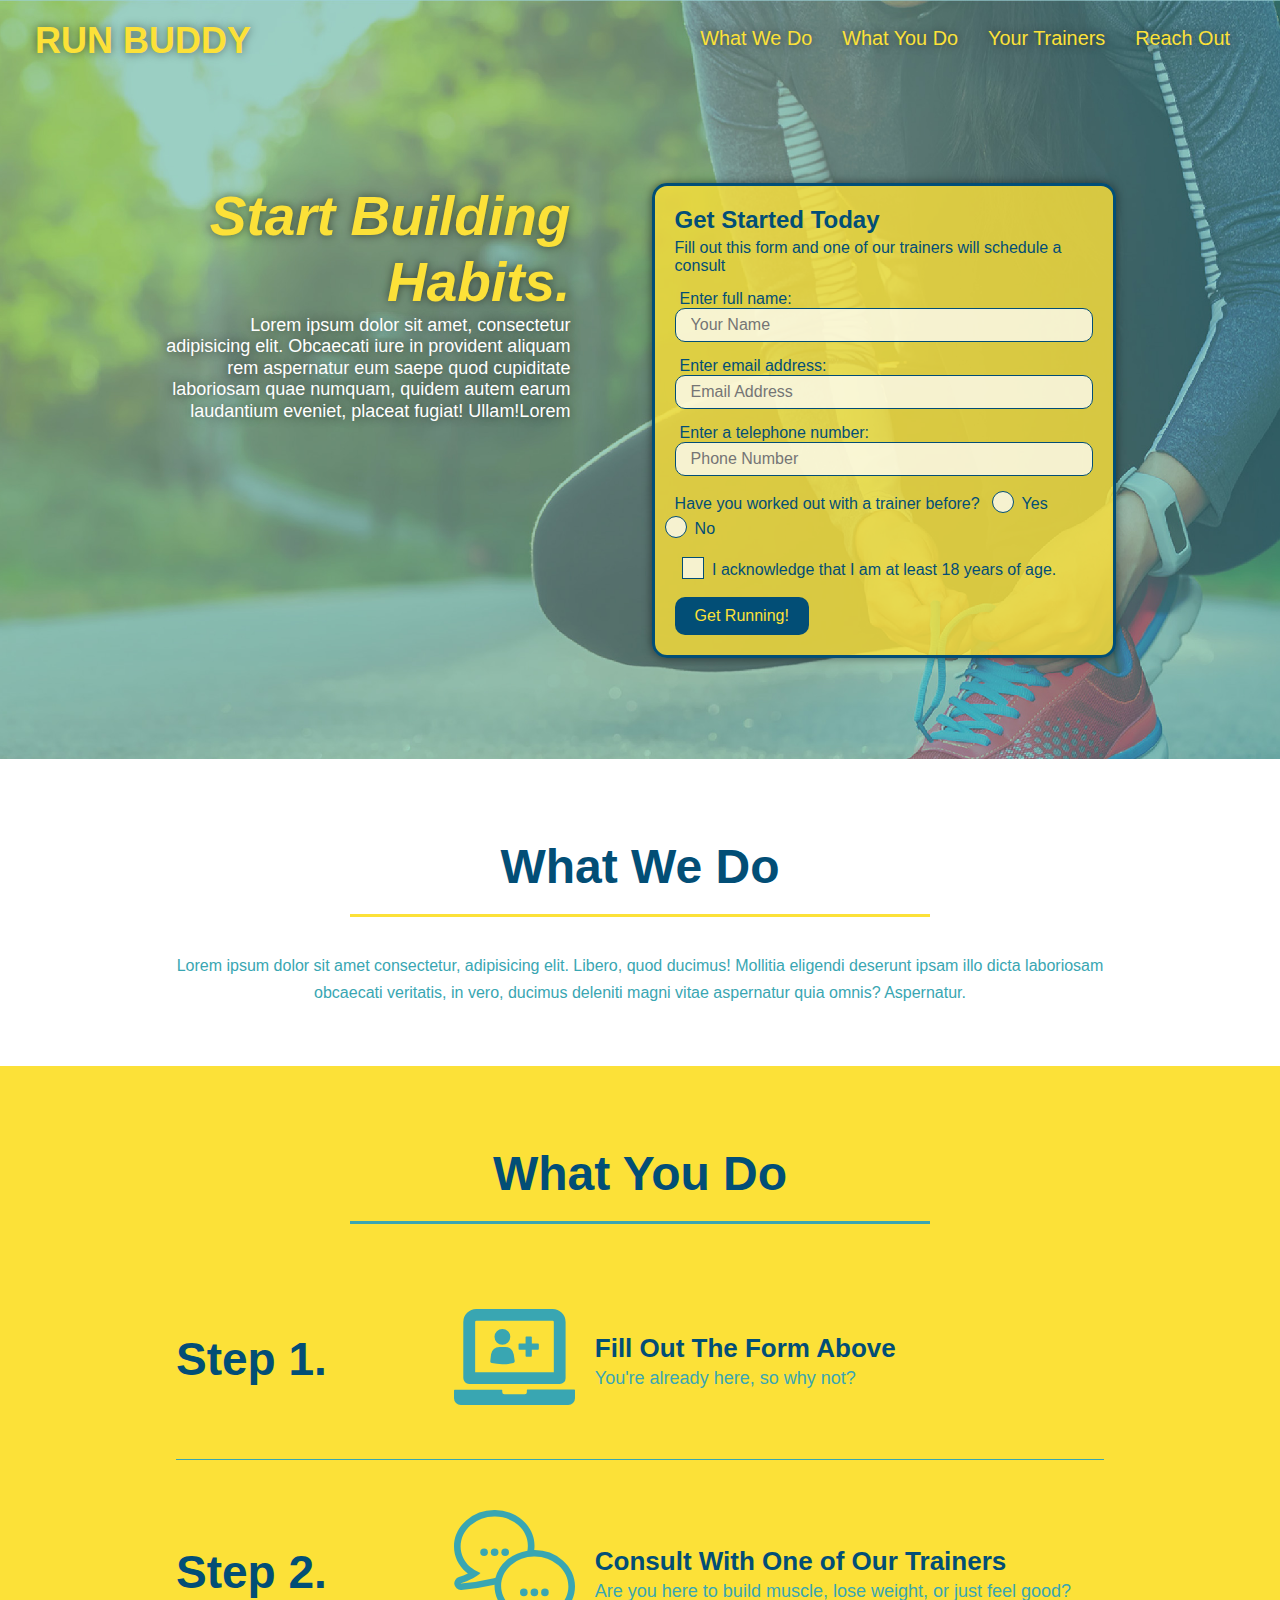
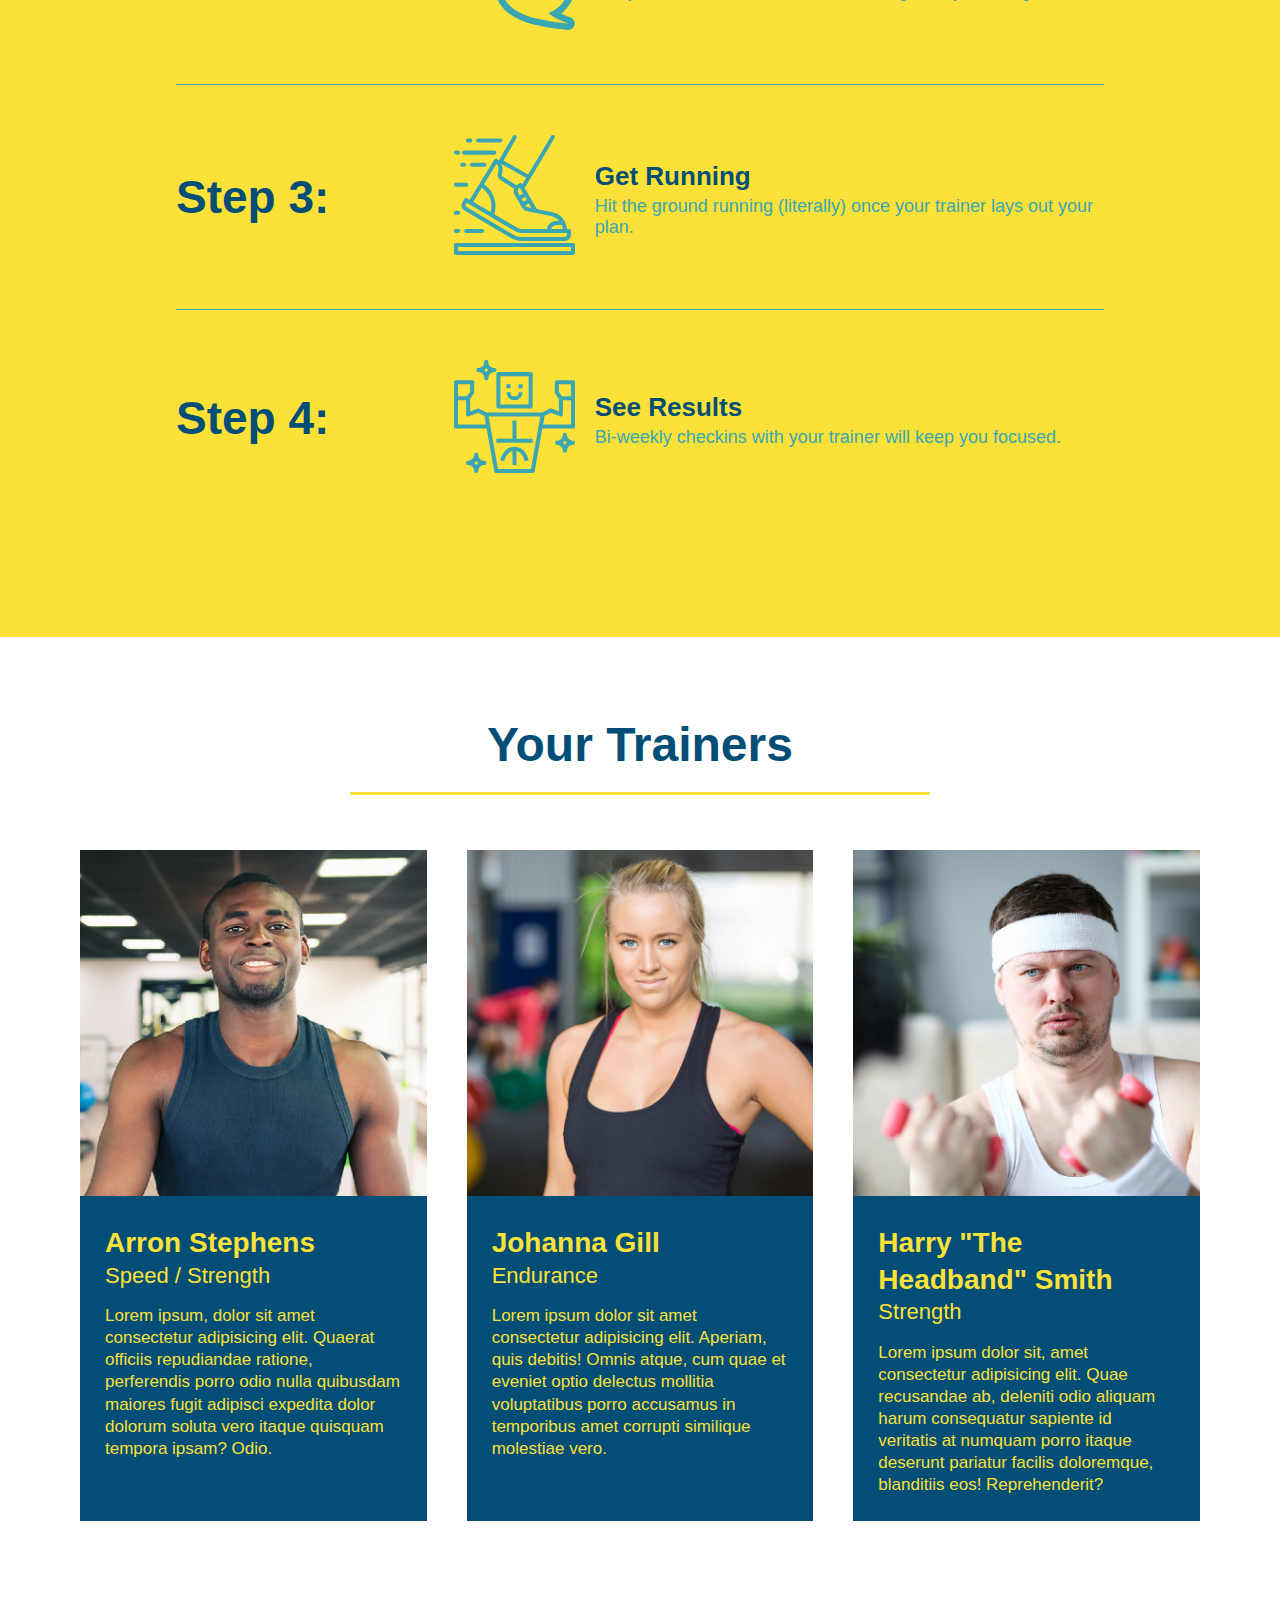
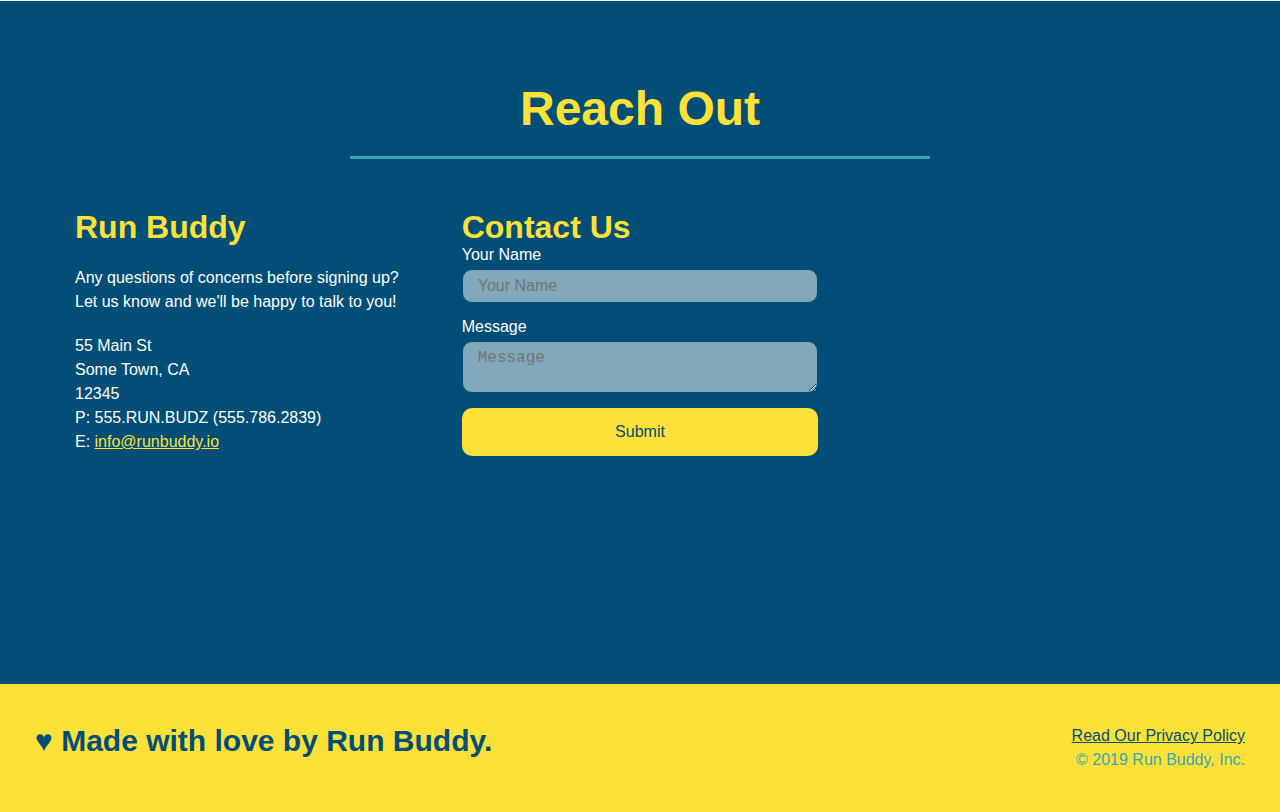
<file: index.html>
<!DOCTYPE html>
<html lang= "en">
  
  <head>
      <meta charset="UTF-8"/>
      <meta name="viewport" content="width=device-width, initial-scale=1.0" />
      <title>Run Buddy</title>
      <link rel="stylesheet" href="./assets/css/style.css"/>
  </head>
    
  <body>
    <!--navigation bar-->
    <header>

      <h1>
        <!--The "/" will always represent the path to the topmost directory-->
        <!--The link "/" was taking me to actual files, so I linked it to the title of the page with "#run-buddy-home"-->
        <a href="#run-buddy-home">
          RUN BUDDY
        </a>
      </h1>

      <nav>
        <!--Unordered List element-->
        <ul>
          <!--List item element-->
          <li>
          <!--Anchor element-->
            <a href="#what-we-do">What We Do</a>
          </li>
          <li>
            <a href="#what-you-do">What You Do</a>
          </li>
          <li>
            <a href="#your-trainers">Your Trainers</a>
          </li>
          <li>
            <a href="#reach-out">Reach Out</a>
          </li>
        </ul>
      </nav>
    
    </header> 
      
    <!--hero/jumbotron-->
    <section class="hero">
      <!--New Hero section with flipped bg image-->
      <div class="hero-cta">
        <h2>Start Building Habits.</h2>
        <p>
          Lorem ipsum dolor sit amet, consectetur adipisicing elit. Obcaecati iure in provident aliquam rem aspernatur eum saepe quod cupiditate laboriosam quae numquam, quidem autem earum laudantium eveniet, placeat fugiat! Ullam!Lorem
        </p>
      </div>

      <!--Form-->
      <div class="hero-form">
        <!--Using h3 because h2 is in the <footer> and h3 is less significant-->
        
        <h3>Get Started Today</h3>

        <p>Fill out this form and one of our trainers will schedule a consult</p>
          
        <form>
          <label for="name">Enter full name:</label>
          <input type="text" placeholder="Your Name" name="name" id="name" class="form-input"/>

          <label for="email">Enter email address:</label>
          <input type="email" placeholder="Email Address" name="email" id="email" class="form-input"/>

          <label for="phone">Enter a telephone number:</label>
          <input type="tel" placeholder="Phone Number" name="phone" id="phone" class="form-input"/>
            
          <p>
            Have you worked out with a trainer before?
            <span class="radio-wrapper">
              <input type="radio" class="trainer-confirm" id="trainer-yes"/>
              <label for="trainer-yes">Yes</label>
            </span>

            <span class="radio-wrapper">
              <input type="radio" class="trainer-confirm" id="trainer-no"/>
              <label for="trainer-no">No</label>
            </span>  
          </p>
            
          <p>
            <span class="checkbox-wrapper">
              <input type="checkbox" name="age-confirm" id="checkbox"/>
              <label for="checkbox">I acknowledge that I am at least 18 years of age.</label>
            </span>   
          </p>

          <button type="submit">
            Get Running!
          </button>
        </form>
      </div>
    </section>
    
      <!--End of Hero/Jumbotron-->
      
      <!--"what we do" section-->
      <section id="what-we-do" class="intro">
        
        <div class="flex-row">   
          <h2 class="section-title primary-border">What We Do</h2>
        </div>
        
        <div class="flex-row">   
          <p>
          Lorem ipsum dolor sit amet consectetur, adipisicing elit. Libero, quod ducimus! Mollitia eligendi deserunt ipsam illo dicta laboriosam obcaecati veritatis, in vero, ducimus deleniti magni vitae aspernatur quia omnis? Aspernatur.
          </p>
        </div> 
      
      </section>  
      
      <!--"what you do" section-->
      <section id="what-you-do" class="steps">
        
        <div class="flex-row">   
          <h2 class="section-title secondary-border">What You Do</h2>
        </div>
        
        <div class="step">
          <h3>Step 1.</h3>
          <div class="step-info">
            
            <div class="step-img">
              <img src="./assets/images/step-1.svg" alt="" />
            </div>
            
            <div class="step-text">
              <h4>Fill Out The Form Above</h4>
              <p>You're already here, so why not?</p>
            
            </div>
          </div>
        </div>

        <div class="step">
          <h3>Step 2.</h3>
          <div class="step-info">
            
            <div class="step-img">
              <img src="./assets/images/step-2.svg" alt="" />
            </div>
            
            <div class="step-text">
              <h4>Consult With One of Our Trainers</h4>
              <p>Are you here to build muscle, lose weight, or just feel good?</p>
            </div>
          </div>
        </div>

        <div class="step">
          <h3>Step 3:</h3>
          <div class="step-info">
            
            <div class="step-img">
              <img src="./assets/images/step-3.svg" alt="" />
            </div>
            
            <div class="step-text">
              <h4>Get Running</h4>
              <p>Hit the ground running (literally) once your trainer lays out your plan.</p>
            </div>
          
          </div>
        </div>

        <div class="step">
          <h3>Step 4:</h3>
          <div class="step-info">
            
            <div class="step-img">
              <img src="./assets/images/step-4.svg" alt="" />
            </div>
            
            <div class="step-text">
              <h4>See Results</h4>
              <p>Bi-weekly checkins with your trainer will keep you focused.</p>
            </div>
          
          </div>
        </div>
      
      </section>
      <!--End of "What You Do"-->
      
      <!--"meet the trainers" section-->
      <section id="your-trainers">
        <div class="flex-row">   
          <h2 class="section-title primary-border">Your Trainers</h2>
        </div>

        <div class="trainers">
          <!--1st Trainer-->
          <article class="trainer">
            <img src="./assets/images/trainer-1.jpg" alt="Arron Stephens in his workout clothes ready to pump iron"/>
            <div class="trainer-bio">
              <h3 class="trainer-name">Arron Stephens</h3>
              <h4 class="trainer-role">Speed / Strength</h4>
              <p>Lorem ipsum, dolor sit amet consectetur adipisicing elit. Quaerat officiis repudiandae ratione, perferendis porro odio nulla quibusdam maiores fugit adipisci expedita dolor dolorum soluta vero itaque quisquam tempora ipsam? Odio.</p>
            </div>
          </article>
          
          <!--2nd Trainer-->
          <article class="trainer">
            <img src="./assets/images/trainer-2.jpg" alt="Johanna Gill cooling off after a workout"/>
            <div class="trainer-bio">
              <h3 class="trainer-name">Johanna Gill</h3>
              <h4 class="trainer-role">Endurance</h4>
              <p>Lorem ipsum dolor sit amet consectetur adipisicing elit. Aperiam, quis debitis! Omnis atque, cum quae et eveniet optio delectus mollitia voluptatibus porro accusamus in temporibus amet corrupti similique molestiae vero.</p>
            </div>
          </article>

          <!--3rd trainer-->
          <article class="trainer">
            <img src="./assets/images/trainer-3.jpg" alt="Harry Smith wearing a headband and lifting comically small pink weights"/>
            <div class="trainer-bio">
              <h3 class="trainer-name">Harry "The Headband" Smith</h3>
              <h4 class="trainer-role">Strength</h4>
              <p>Lorem ipsum dolor sit, amet consectetur adipisicing elit. Quae recusandae ab, deleniti odio aliquam harum consequatur sapiente id veritatis at numquam porro itaque deserunt pariatur facilis doloremque, blanditiis eos! Reprehenderit?</p>
            </div>
          </article>
        
        </div>
      </section>
        
      <!--"reach out/contact" section-->

      <section id="reach-out" class="contact-section">
        <h2 class="section-title secondary-border">Reach Out</h2>
        
        <div class="contact-info">

          <div>
            <h3>Run Buddy</h3>
            <p>Any questions of concerns before signing up? <br/>
            Let us know and we'll be happy to talk to you!</p>

            <address>
              55 Main St <br/>
              Some Town, CA<br/>
              12345 <br/>
              P: 555.RUN.BUDZ (555.786.2839)<br/>
              E: <a href="mailto:info@runbuddy.io">info@runbuddy.io</a>
            </address>
          </div> 
        
          <!--New contact-form-->
          <div class="contact-form">
            <h3>Contact Us</h3>
            
            <form>
              <label for="contact-name">Your Name</label>
              <input type="text" id="contact-name" placeholder="Your Name">

              <label for="contact-message">Message</label>
              <textarea id="contact-message" placeholder="Message"></textarea>

              <button type="submit">Submit</button>
            </form>
          </div>
          
          <!--iframe auto populated from google-->
            <iframe src="https://www.google.com/maps/embed?pb=!1m18!1m12!1m3!1d3220.4452902486332!2d-86.74329568430844!3d36.18005091005968!2m3!1f0!2f0!3f0!3m2!1i1024!2i768!4f13.1!3m3!1m2!1s0x8864687f5b02fae7%3A0xc24cd0922c8a8a07!2s403%20N%2016th%20St%2C%20Nashville%2C%20TN%2037206!5e0!3m2!1sen!2sus!4v1612651194012!5m2!1sen!2sus" 
              frameborder="0" 
              style="border:0;" 
              allowfullscreen="" 
              aria-hidden="false" 
              tabindex="0">
            </iframe>
          
          </div>
        </div>
      </section>
      <!--End of "reach out/contact" section-->
    
    <footer>
      <h2>&hearts; Made with love by Run Buddy.</h2>

      <div>
        <a href="./privacy-policy.html">Read Our Privacy Policy</a><br/>
        &copy; 2019 Run Buddy, Inc.
      </div>

    </footer>
  </body>
</html>
</file>
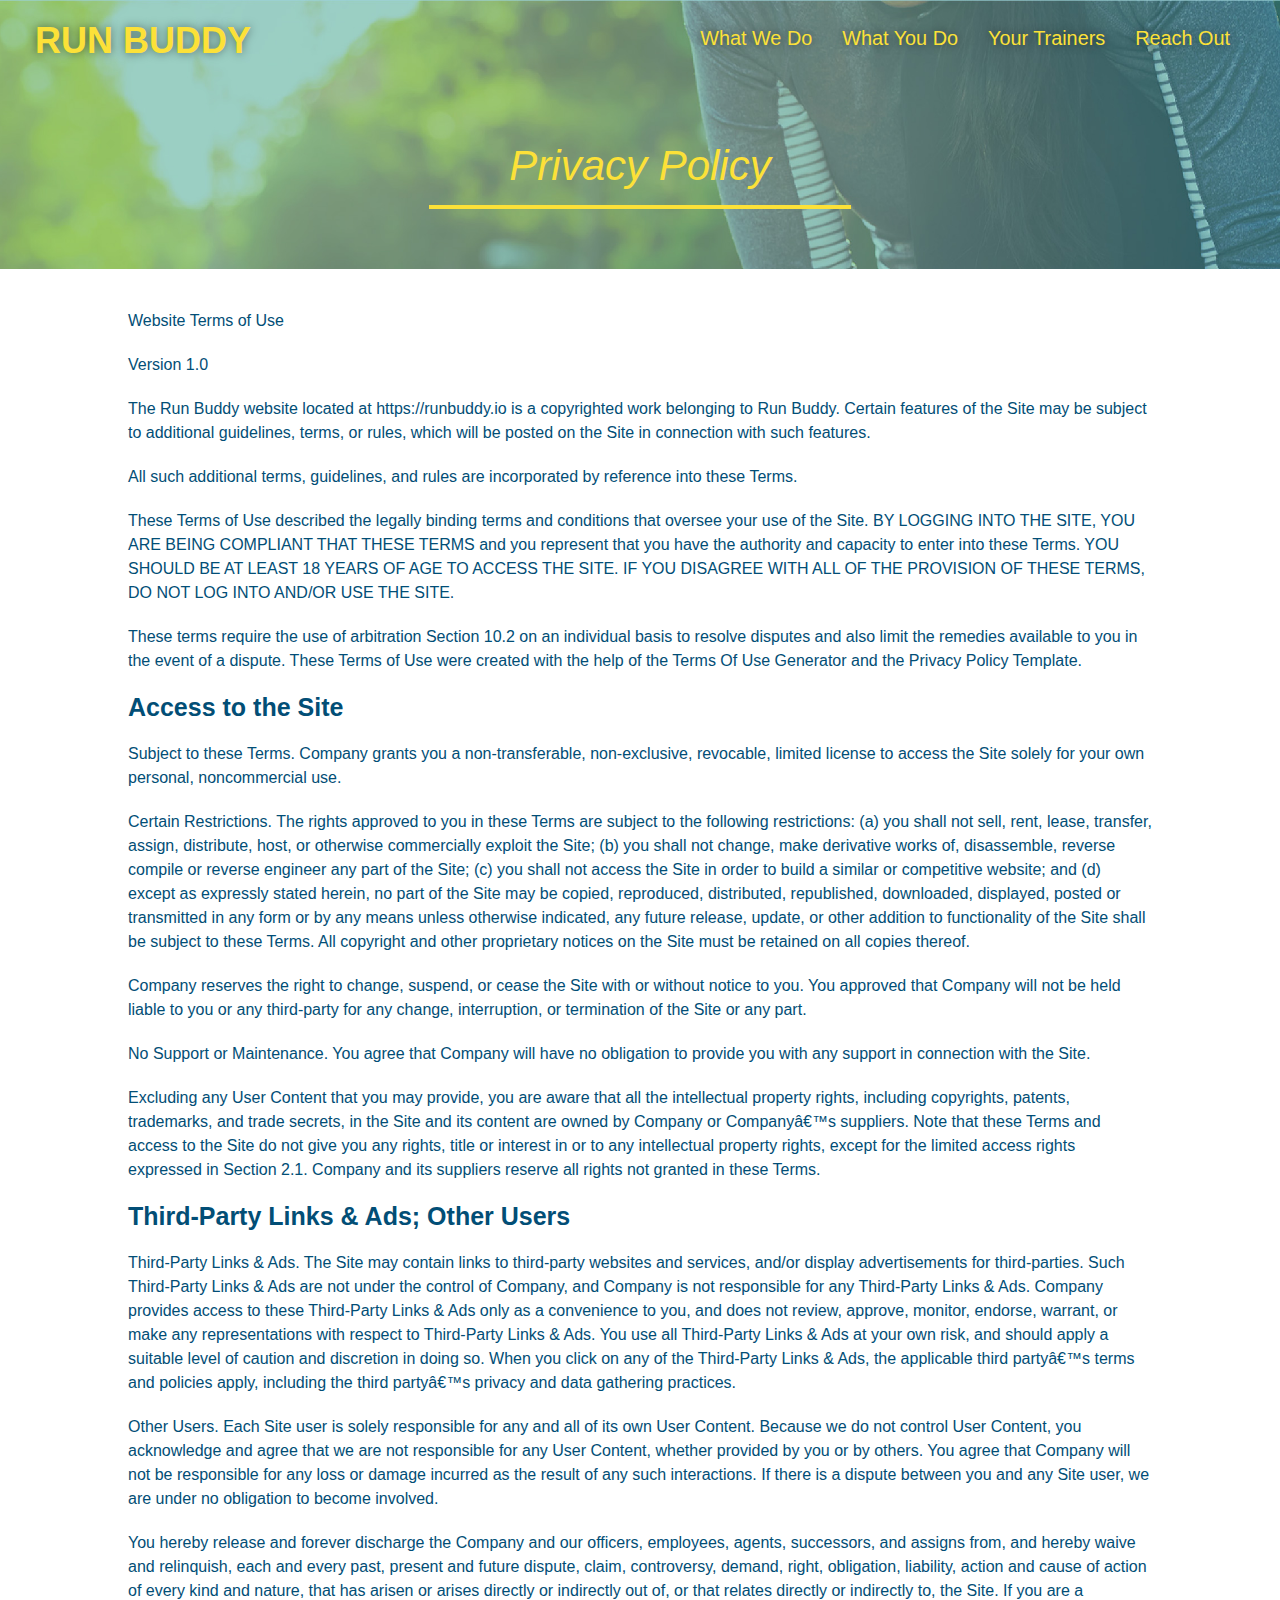
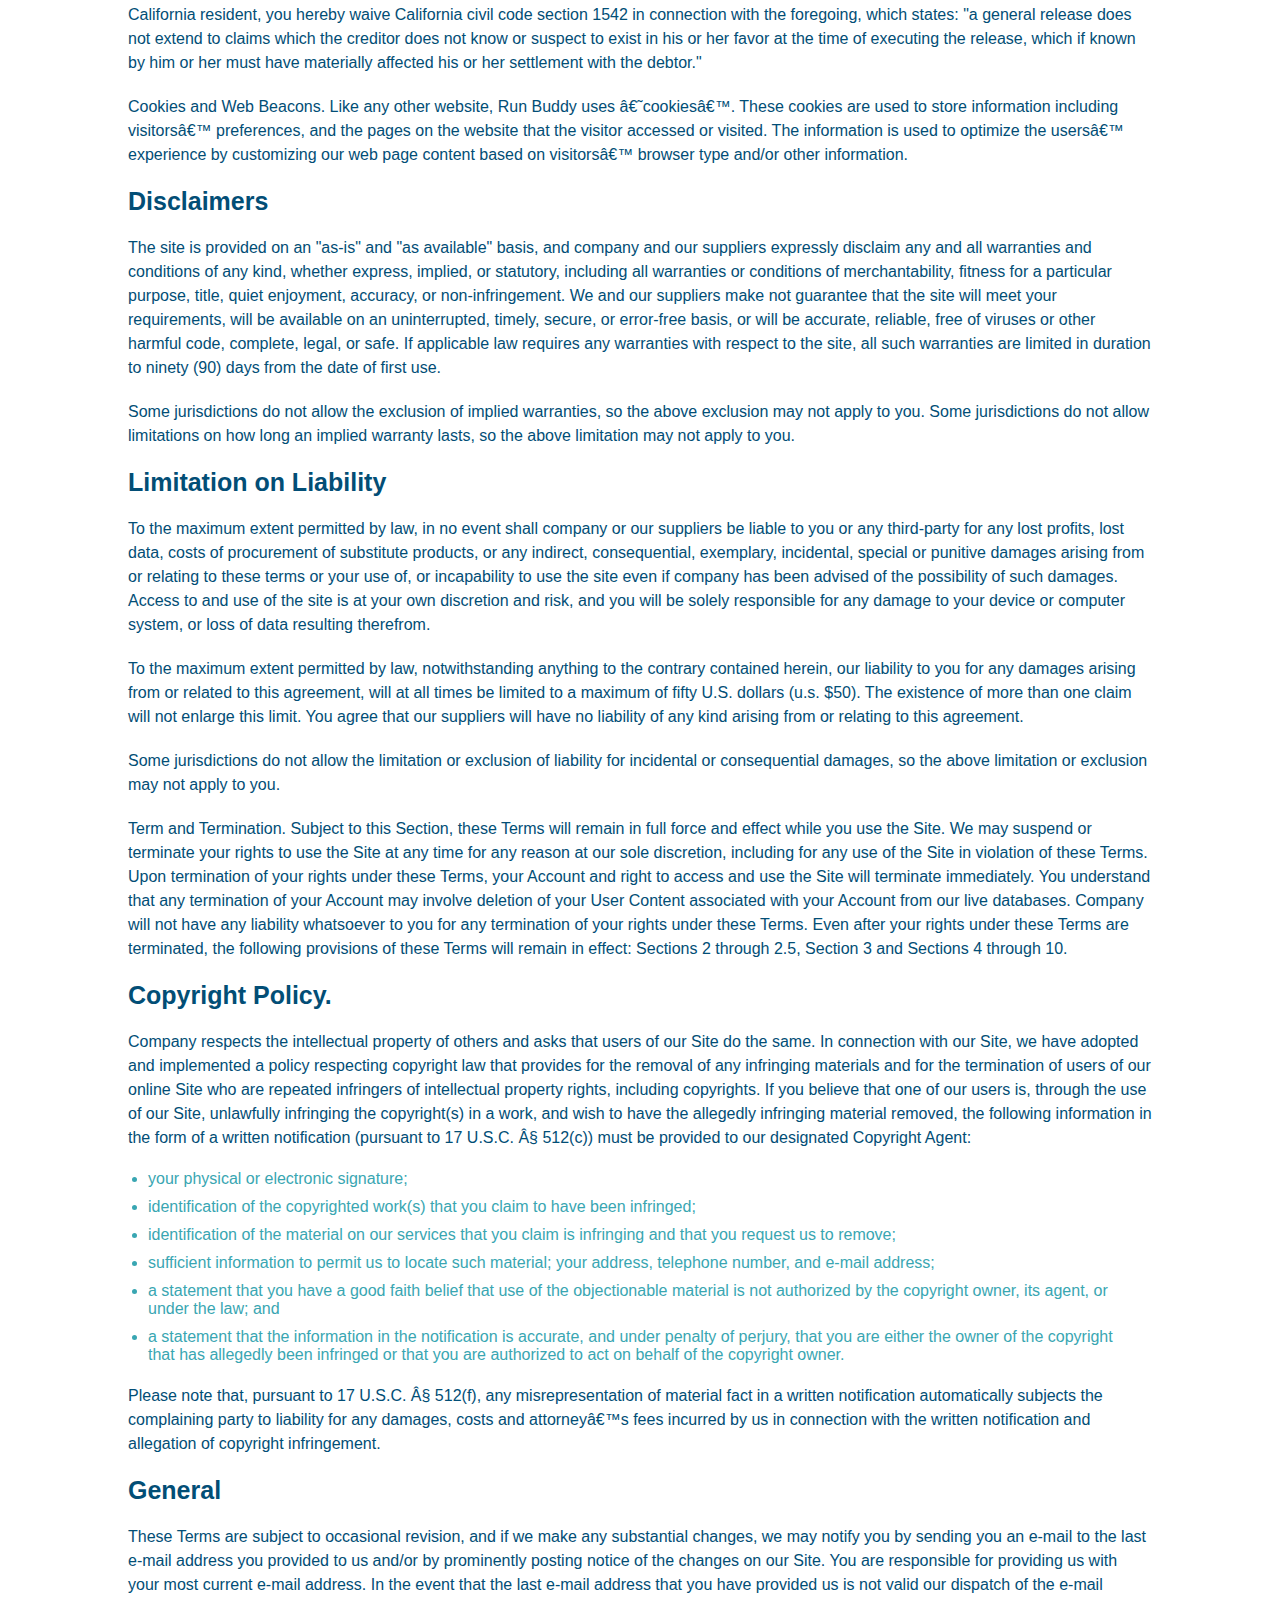
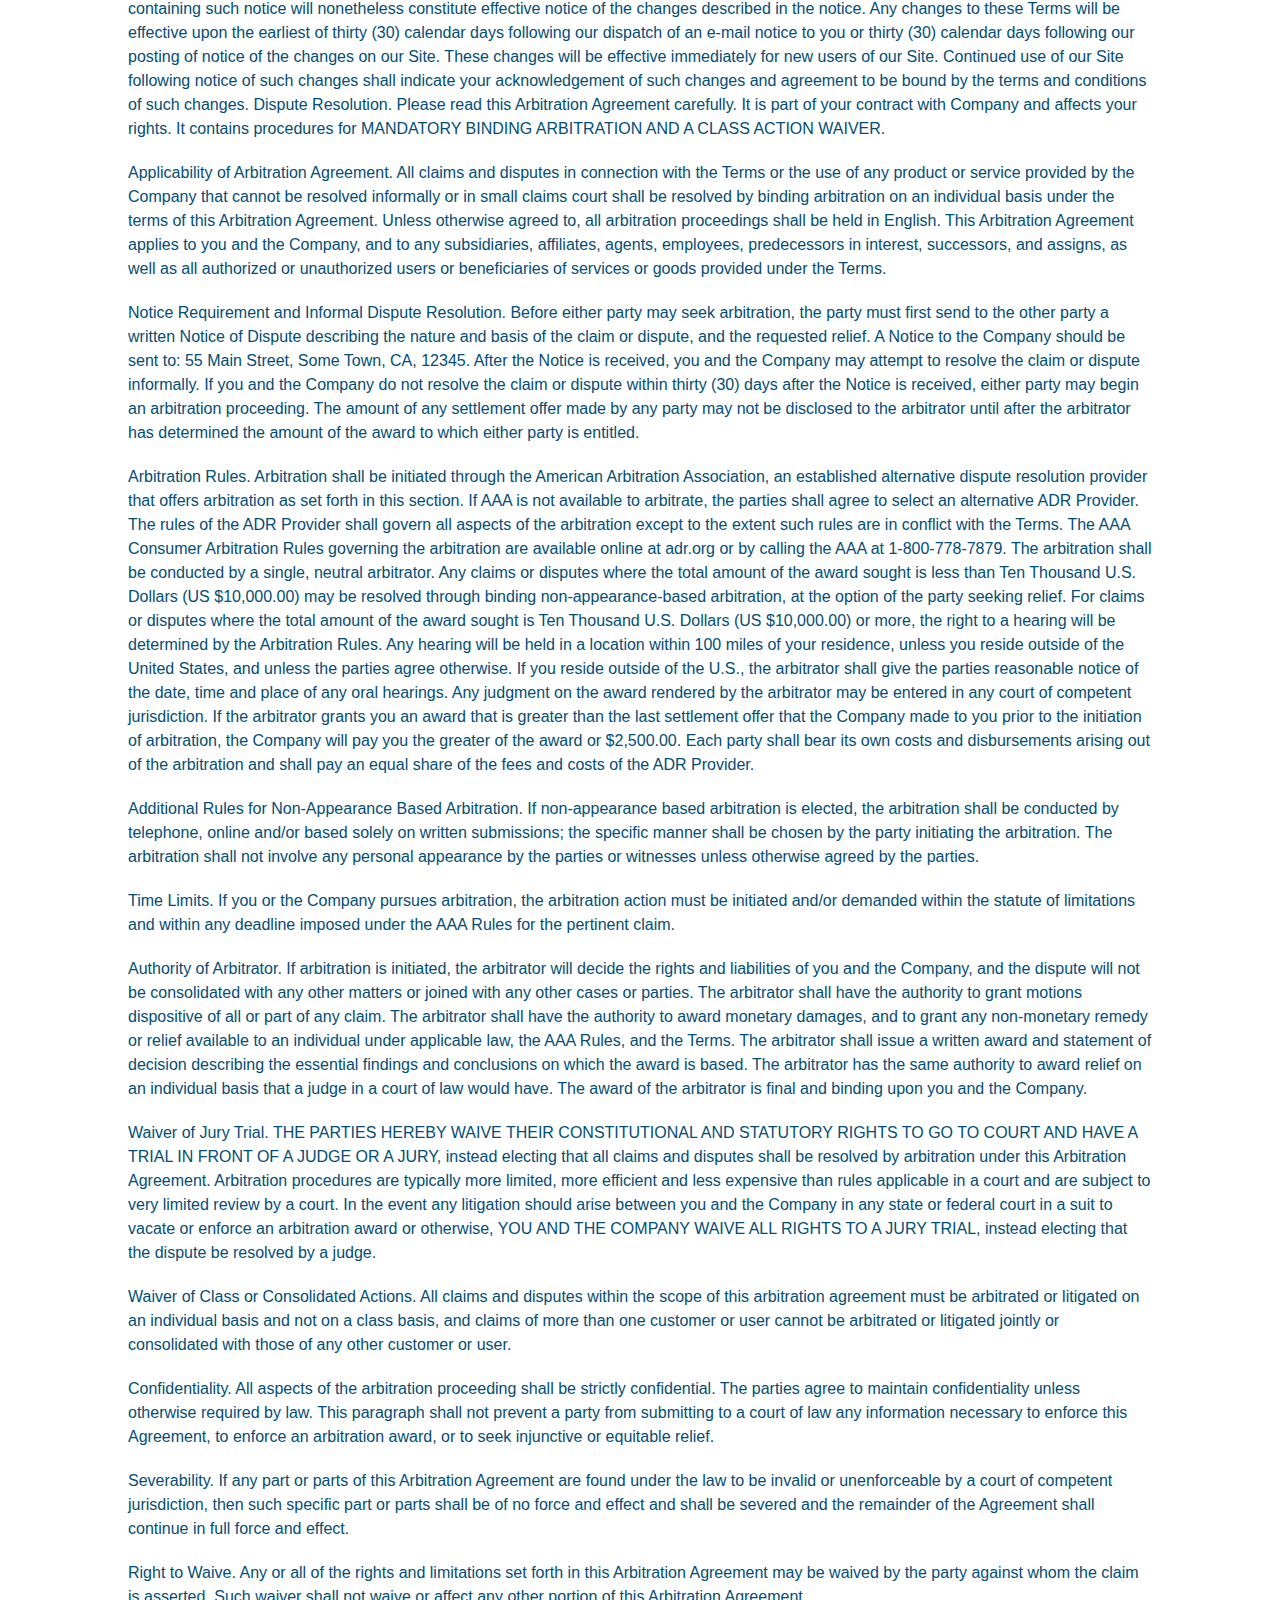
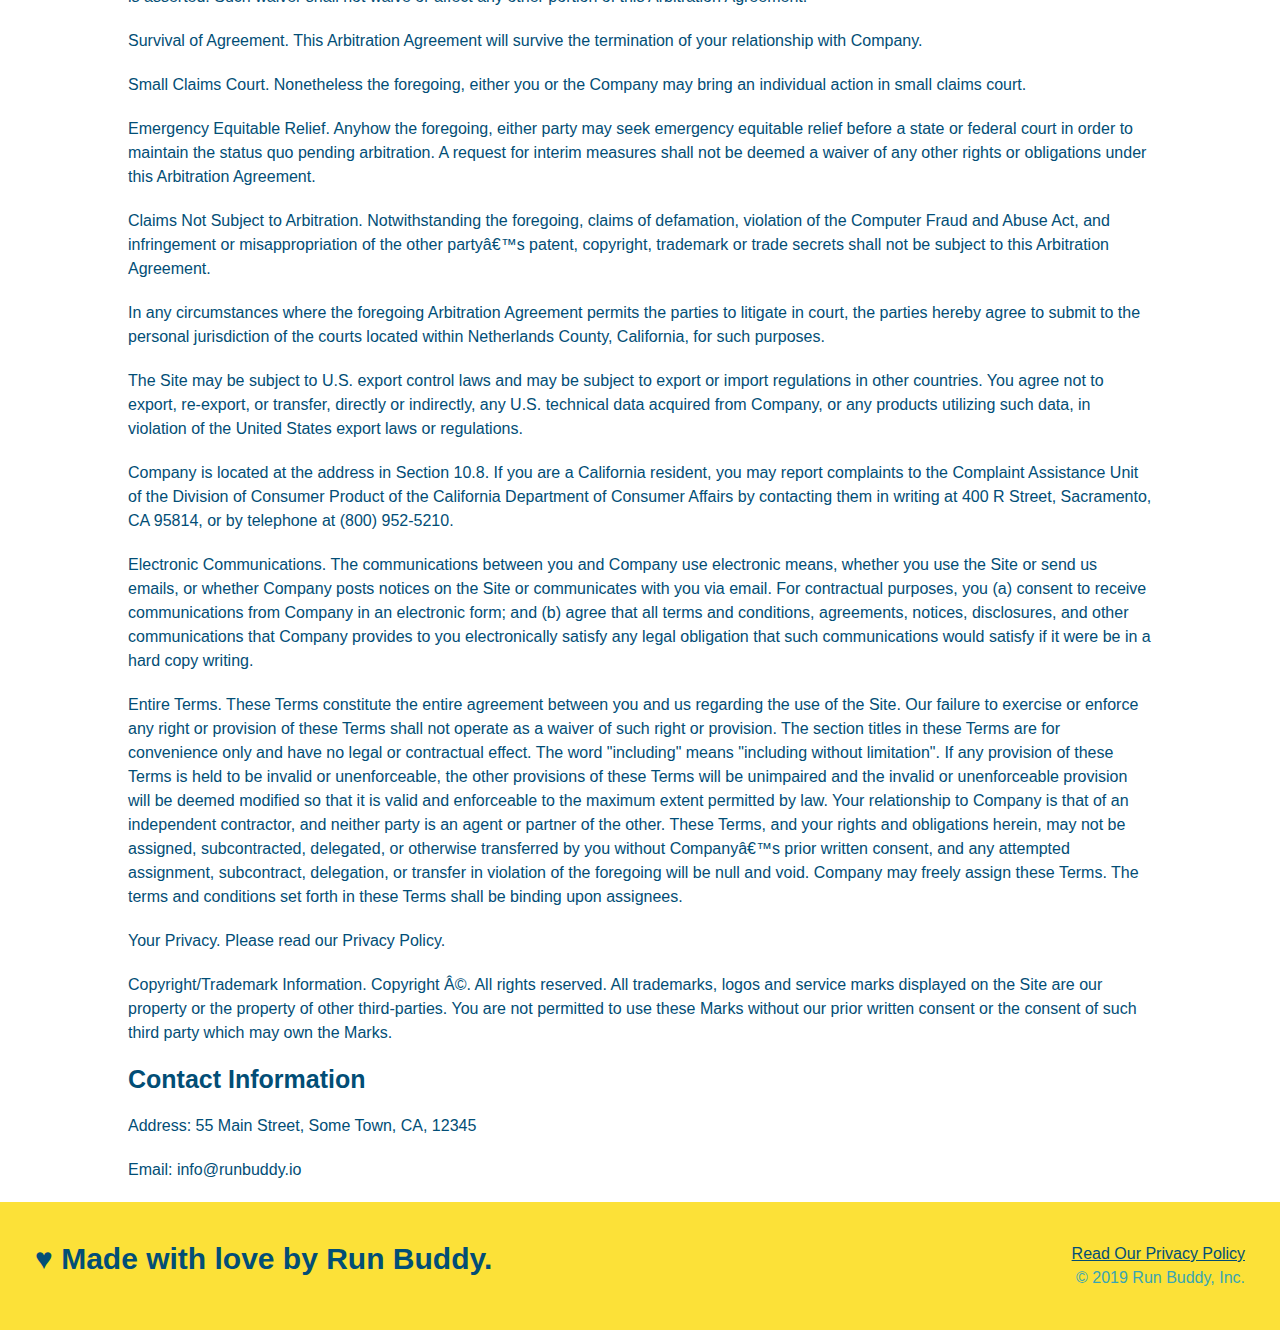
<file: privacy-policy.html>
<!DOCTYPE html>
<html lang= "en">
  
<head>
    <meta charset="UTF-8"/>
    <meta name="viewport" content="width=device-width, initial-scale=1.0" />
    <title>Privacy Policy - Run Buddy</title>

    <link rel="stylesheet" href="./assets/css/style.css"/>

    <link rel="stylesheet" href="./assets/css/secondary-styles.css">

</head>

<body>
    <!--navigation bar-->
    <header>
      <h1 class="#top-page">
        <!--The "/" will always represent the path to the topmost directory-->
        <a href="index.html#run-buddy-home">
          RUN BUDDY
        </a>
      </h1>
      <nav>
        <!--Unordered List element-->
        <ul>
          <!--List item element-->
          <li>
            <!--Anchor element-->
            <a href="index.html#what-we-do">What We Do</a>
          </li>
          <li>
            <a href="index.html#what-you-do">What You Do</a>
          </li>
          <li>
            <a href="index.html#your-trainers">Your Trainers</a>
          </li>
          <li>
            <a href="index.html#reach-out">Reach Out</a>
          </li>
        </ul>
      </nav>
    </header> 

    <!--Hero/Jumbotron-->

    <section class="hero hero-secondary">
        <h2 class="page-title">Privacy Policy</h2>
    </section>

    <!--Legalese-->

    <article class="secondary-content">
        <p>
            Website Terms of Use
          </p>
    
          <p>
            Version 1.0
          </p>
    
          <p>
            The Run Buddy website located at https://runbuddy.io is a copyrighted work belonging to Run Buddy. Certain
            features of the Site may be subject to additional guidelines, terms, or rules, which will be posted on the Site
            in connection with such features.
          </p>
    
          <p>
            All such additional terms, guidelines, and rules are incorporated by reference into these Terms.
          </p>
    
          <p>
            These Terms of Use described the legally binding terms and conditions that oversee your use of the Site. BY
            LOGGING INTO THE SITE, YOU ARE BEING COMPLIANT THAT THESE TERMS and you represent that you have the authority
            and capacity to enter into these Terms. YOU SHOULD BE AT LEAST 18 YEARS OF AGE TO ACCESS THE SITE. IF YOU
            DISAGREE WITH ALL OF THE PROVISION OF THESE TERMS, DO NOT LOG INTO AND/OR USE THE SITE.
          </p>
    
          <p>
            These terms require the use of arbitration Section 10.2 on an individual basis to resolve disputes and also
            limit the remedies available to you in the event of a dispute. These Terms of Use were created with the help of
            the Terms Of Use Generator and the Privacy Policy Template.
          </p>
    
          <h3>
            Access to the Site
          </h3>
    
          <p>
            Subject to these Terms. Company grants you a non-transferable, non-exclusive, revocable, limited license to
            access the Site solely for your own personal, noncommercial use.
          </p>
    
          <p>
            Certain Restrictions. The rights approved to you in these Terms are subject to the following restrictions: (a)
            you shall not sell, rent, lease, transfer, assign, distribute, host, or otherwise commercially exploit the Site;
            (b) you shall not change, make derivative works of, disassemble, reverse compile or reverse engineer any part of
            the Site; (c) you shall not access the Site in order to build a similar or competitive website; and (d) except
            as expressly stated herein, no part of the Site may be copied, reproduced, distributed, republished, downloaded,
            displayed, posted or transmitted in any form or by any means unless otherwise indicated, any future release,
            update, or other addition to functionality of the Site shall be subject to these Terms. All copyright and other
            proprietary notices on the Site must be retained on all copies thereof.
          </p>
    
          <p>
            Company reserves the right to change, suspend, or cease the Site with or without notice to you. You approved
            that Company will not be held liable to you or any third-party for any change, interruption, or termination of
            the Site or any part.
          </p>
    
          <p>
            No Support or Maintenance. You agree that Company will have no obligation to provide you with any support in
            connection with the Site.
          </p>
    
          <p>
            Excluding any User Content that you may provide, you are aware that all the intellectual property rights,
            including copyrights, patents, trademarks, and trade secrets, in the Site and its content are owned by Company
            or Companyâ€™s suppliers. Note that these Terms and access to the Site do not give you any rights, title or
            interest in or to any intellectual property rights, except for the limited access rights expressed in Section
            2.1. Company and its suppliers reserve all rights not granted in these Terms.
          </p>
    
          <h3>
            Third-Party Links & Ads; Other Users
          </h3>
    
          <p>
            Third-Party Links & Ads. The Site may contain links to third-party websites and services, and/or display
            advertisements for third-parties. Such Third-Party Links & Ads are not under the control of Company, and Company
            is not responsible for any Third-Party Links & Ads. Company provides access to these Third-Party Links & Ads
            only as a convenience to you, and does not review, approve, monitor, endorse, warrant, or make any
            representations with respect to Third-Party Links & Ads. You use all Third-Party Links & Ads at your own risk,
            and should apply a suitable level of caution and discretion in doing so. When you click on any of the
            Third-Party Links & Ads, the applicable third partyâ€™s terms and policies apply, including the third partyâ€™s
            privacy and data gathering practices.
          </p>
    
          <p>
            Other Users. Each Site user is solely responsible for any and all of its own User Content. Because we do not
            control User Content, you acknowledge and agree that we are not responsible for any User Content, whether
            provided by you or by others. You agree that Company will not be responsible for any loss or damage incurred as
            the result of any such interactions. If there is a dispute between you and any Site user, we are under no
            obligation to become involved.
          </p>
    
          <p>
            You hereby release and forever discharge the Company and our officers, employees, agents, successors, and
            assigns from, and hereby waive and relinquish, each and every past, present and future dispute, claim,
            controversy, demand, right, obligation, liability, action and cause of action of every kind and nature, that has
            arisen or arises directly or indirectly out of, or that relates directly or indirectly to, the Site. If you are
            a California resident, you hereby waive California civil code section 1542 in connection with the foregoing,
            which states: "a general release does not extend to claims which the creditor does not know or suspect to exist
            in his or her favor at the time of executing the release, which if known by him or her must have materially
            affected his or her settlement with the debtor."
          </p>
    
          <p>
            Cookies and Web Beacons. Like any other website, Run Buddy uses â€˜cookiesâ€™. These cookies are used to store
            information including visitorsâ€™ preferences, and the pages on the website that the visitor accessed or visited.
            The information is used to optimize the usersâ€™ experience by customizing our web page content based on visitorsâ€™
            browser type and/or other information.
          </p>
    
          <h3>
            Disclaimers
          </h3>
    
          <p>
            The site is provided on an "as-is" and "as available" basis, and company and our suppliers expressly disclaim
            any and all warranties and conditions of any kind, whether express, implied, or statutory, including all
            warranties or conditions of merchantability, fitness for a particular purpose, title, quiet enjoyment, accuracy,
            or non-infringement. We and our suppliers make not guarantee that the site will meet your requirements, will be
            available on an uninterrupted, timely, secure, or error-free basis, or will be accurate, reliable, free of
            viruses or other harmful code, complete, legal, or safe. If applicable law requires any warranties with respect
            to the site, all such warranties are limited in duration to ninety (90) days from the date of first use.
          </p>
    
          <p>
            Some jurisdictions do not allow the exclusion of implied warranties, so the above exclusion may not apply to
            you. Some jurisdictions do not allow limitations on how long an implied warranty lasts, so the above limitation
            may not apply to you.
          </p>
    
          <h3>
            Limitation on Liability
          </h3>
    
          <p>
            To the maximum extent permitted by law, in no event shall company or our suppliers be liable to you or any
            third-party for any lost profits, lost data, costs of procurement of substitute products, or any indirect,
            consequential, exemplary, incidental, special or punitive damages arising from or relating to these terms or
            your use of, or incapability to use the site even if company has been advised of the possibility of such
            damages. Access to and use of the site is at your own discretion and risk, and you will be solely responsible
            for any damage to your device or computer system, or loss of data resulting therefrom.
          </p>
    
          <p>
            To the maximum extent permitted by law, notwithstanding anything to the contrary contained herein, our liability
            to you for any damages arising from or related to this agreement, will at all times be limited to a maximum of
            fifty U.S. dollars (u.s. $50). The existence of more than one claim will not enlarge this limit. You agree that
            our suppliers will have no liability of any kind arising from or relating to this agreement.
          </p>
    
          <p>
            Some jurisdictions do not allow the limitation or exclusion of liability for incidental or consequential
            damages, so the above limitation or exclusion may not apply to you.
          </p>
    
          <p>
            Term and Termination. Subject to this Section, these Terms will remain in full force and effect while you use
            the Site. We may suspend or terminate your rights to use the Site at any time for any reason at our sole
            discretion, including for any use of the Site in violation of these Terms. Upon termination of your rights under
            these Terms, your Account and right to access and use the Site will terminate immediately. You understand that
            any termination of your Account may involve deletion of your User Content associated with your Account from our
            live databases. Company will not have any liability whatsoever to you for any termination of your rights under
            these Terms. Even after your rights under these Terms are terminated, the following provisions of these Terms
            will remain in effect: Sections 2 through 2.5, Section 3 and Sections 4 through 10.
          </p>
    
          <h3>
            Copyright Policy.
          </h3>
    
          <p>
            Company respects the intellectual property of others and asks that users of our Site do the same. In connection
            with our Site, we have adopted and implemented a policy respecting copyright law that provides for the removal
            of any infringing materials and for the termination of users of our online Site who are repeated infringers of
            intellectual property rights, including copyrights. If you believe that one of our users is, through the use of
            our Site, unlawfully infringing the copyright(s) in a work, and wish to have the allegedly infringing material
            removed, the following information in the form of a written notification (pursuant to 17 U.S.C. Â§ 512(c)) must
            be provided to our designated Copyright Agent:
          </p>
    
          <ul>
            <li>
              your physical or electronic signature;
            </li>
            <li>
              identification of the copyrighted work(s) that you claim to have been infringed;
            </li>
            <li>
              identification of the material on our services that you claim is infringing and that you request us to remove;
            </li>
            <li>
              sufficient information to permit us to locate such material; your address, telephone number, and e-mail
              address;
            </li>
            <li>
              a statement that you have a good faith belief that use of the objectionable material is not authorized by the
              copyright owner, its agent, or under the law; and
            </li>
            <li>
              a statement that the information in the notification is accurate, and under penalty of perjury, that you are
              either the owner of the copyright that has allegedly been infringed or that you are authorized to act on
              behalf of the copyright owner.
            </li>
          </ul>
    
          <p>
            Please note that, pursuant to 17 U.S.C. Â§ 512(f), any misrepresentation of material fact in a written
            notification automatically subjects the complaining party to liability for any damages, costs and attorneyâ€™s
            fees incurred by us in connection with the written notification and allegation of copyright infringement.
          </p>
    
          <h3>
            General
          </h3>
    
          <p>
            These Terms are subject to occasional revision, and if we make any substantial changes, we may notify you by
            sending you an e-mail to the last e-mail address you provided to us and/or by prominently posting notice of the
            changes on our Site. You are responsible for providing us with your most current e-mail address. In the event
            that the last e-mail address that you have provided us is not valid our dispatch of the e-mail containing such
            notice will nonetheless constitute effective notice of the changes described in the notice. Any changes to these
            Terms will be effective upon the earliest of thirty (30) calendar days following our dispatch of an e-mail
            notice to you or thirty (30) calendar days following our posting of notice of the changes on our Site. These
            changes will be effective immediately for new users of our Site. Continued use of our Site following notice of
            such changes shall indicate your acknowledgement of such changes and agreement to be bound by the terms and
            conditions of such changes. Dispute Resolution. Please read this Arbitration Agreement carefully. It is part of
            your contract with Company and affects your rights. It contains procedures for MANDATORY BINDING ARBITRATION AND
            A CLASS ACTION WAIVER.
          </p>
    
          <p>
            Applicability of Arbitration Agreement. All claims and disputes in connection with the Terms or the use of any
            product or service provided by the Company that cannot be resolved informally or in small claims court shall be
            resolved by binding arbitration on an individual basis under the terms of this Arbitration Agreement. Unless
            otherwise agreed to, all arbitration proceedings shall be held in English. This Arbitration Agreement applies to
            you and the Company, and to any subsidiaries, affiliates, agents, employees, predecessors in interest,
            successors, and assigns, as well as all authorized or unauthorized users or beneficiaries of services or goods
            provided under the Terms.
          </p>
    
          <p>
            Notice Requirement and Informal Dispute Resolution. Before either party may seek arbitration, the party must
            first send to the other party a written Notice of Dispute describing the nature and basis of the claim or
            dispute, and the requested relief. A Notice to the Company should be sent to: 55 Main Street, Some Town, CA,
            12345. After the Notice is received, you and the Company may attempt to resolve the claim or dispute informally.
            If you and the Company do not resolve the claim or dispute within thirty (30) days after the Notice is received,
            either party may begin an arbitration proceeding. The amount of any settlement offer made by any party may not
            be disclosed to the arbitrator until after the arbitrator has determined the amount of the award to which either
            party is entitled.
          </p>
    
          <p>
            Arbitration Rules. Arbitration shall be initiated through the American Arbitration Association, an established
            alternative dispute resolution provider that offers arbitration as set forth in this section. If AAA is not
            available to arbitrate, the parties shall agree to select an alternative ADR Provider. The rules of the ADR
            Provider shall govern all aspects of the arbitration except to the extent such rules are in conflict with the
            Terms. The AAA Consumer Arbitration Rules governing the arbitration are available online at adr.org or by
            calling the AAA at 1-800-778-7879. The arbitration shall be conducted by a single, neutral arbitrator. Any
            claims or disputes where the total amount of the award sought is less than Ten Thousand U.S. Dollars (US
            $10,000.00) may be resolved through binding non-appearance-based arbitration, at the option of the party seeking
            relief. For claims or disputes where the total amount of the award sought is Ten Thousand U.S. Dollars (US
            $10,000.00) or more, the right to a hearing will be determined by the Arbitration Rules. Any hearing will be
            held in a location within 100 miles of your residence, unless you reside outside of the United States, and
            unless the parties agree otherwise. If you reside outside of the U.S., the arbitrator shall give the parties
            reasonable notice of the date, time and place of any oral hearings. Any judgment on the award rendered by the
            arbitrator may be entered in any court of competent jurisdiction. If the arbitrator grants you an award that is
            greater than the last settlement offer that the Company made to you prior to the initiation of arbitration, the
            Company will pay you the greater of the award or $2,500.00. Each party shall bear its own costs and
            disbursements arising out of the arbitration and shall pay an equal share of the fees and costs of the ADR
            Provider.
          </p>
    
          <p>
            Additional Rules for Non-Appearance Based Arbitration. If non-appearance based arbitration is elected, the
            arbitration shall be conducted by telephone, online and/or based solely on written submissions; the specific
            manner shall be chosen by the party initiating the arbitration. The arbitration shall not involve any personal
            appearance by the parties or witnesses unless otherwise agreed by the parties.
          </p>
    
          <p>
            Time Limits. If you or the Company pursues arbitration, the arbitration action must be initiated and/or demanded
            within the statute of limitations and within any deadline imposed under the AAA Rules for the pertinent claim.
          </p>
    
          <p>
            Authority of Arbitrator. If arbitration is initiated, the arbitrator will decide the rights and liabilities of
            you and the Company, and the dispute will not be consolidated with any other matters or joined with any other
            cases or parties. The arbitrator shall have the authority to grant motions dispositive of all or part of any
            claim. The arbitrator shall have the authority to award monetary damages, and to grant any non-monetary remedy
            or relief available to an individual under applicable law, the AAA Rules, and the Terms. The arbitrator shall
            issue a written award and statement of decision describing the essential findings and conclusions on which the
            award is based. The arbitrator has the same authority to award relief on an individual basis that a judge in a
            court of law would have. The award of the arbitrator is final and binding upon you and the Company.
          </p>
    
          <p>
            Waiver of Jury Trial. THE PARTIES HEREBY WAIVE THEIR CONSTITUTIONAL AND STATUTORY RIGHTS TO GO TO COURT AND HAVE
            A TRIAL IN FRONT OF A JUDGE OR A JURY, instead electing that all claims and disputes shall be resolved by
            arbitration under this Arbitration Agreement. Arbitration procedures are typically more limited, more efficient
            and less expensive than rules applicable in a court and are subject to very limited review by a court. In the
            event any litigation should arise between you and the Company in any state or federal court in a suit to vacate
            or enforce an arbitration award or otherwise, YOU AND THE COMPANY WAIVE ALL RIGHTS TO A JURY TRIAL, instead
            electing that the dispute be resolved by a judge.
          </p>
    
          <p>
            Waiver of Class or Consolidated Actions. All claims and disputes within the scope of this arbitration agreement
            must be arbitrated or litigated on an individual basis and not on a class basis, and claims of more than one
            customer or user cannot be arbitrated or litigated jointly or consolidated with those of any other customer or
            user.
          </p>
    
          <p>
            Confidentiality. All aspects of the arbitration proceeding shall be strictly confidential. The parties agree to
            maintain confidentiality unless otherwise required by law. This paragraph shall not prevent a party from
            submitting to a court of law any information necessary to enforce this Agreement, to enforce an arbitration
            award, or to seek injunctive or equitable relief.
          </p>
    
          <p>
            Severability. If any part or parts of this Arbitration Agreement are found under the law to be invalid or
            unenforceable by a court of competent jurisdiction, then such specific part or parts shall be of no force and
            effect and shall be severed and the remainder of the Agreement shall continue in full force and effect.
          </p>
    
          <p>
            Right to Waive. Any or all of the rights and limitations set forth in this Arbitration Agreement may be waived
            by the party against whom the claim is asserted. Such waiver shall not waive or affect any other portion of this
            Arbitration Agreement.
          </p>
    
          <p>
            Survival of Agreement. This Arbitration Agreement will survive the termination of your relationship with
            Company.
          </p>
    
          <p>
            Small Claims Court. Nonetheless the foregoing, either you or the Company may bring an individual action in small
            claims court.
          </p>
    
          <p>
            Emergency Equitable Relief. Anyhow the foregoing, either party may seek emergency equitable relief before a
            state or federal court in order to maintain the status quo pending arbitration. A request for interim measures
            shall not be deemed a waiver of any other rights or obligations under this Arbitration Agreement.
          </p>
    
          <p>
            Claims Not Subject to Arbitration. Notwithstanding the foregoing, claims of defamation, violation of the
            Computer Fraud and Abuse Act, and infringement or misappropriation of the other partyâ€™s patent, copyright,
            trademark or trade secrets shall not be subject to this Arbitration Agreement.
          </p>
    
          <p>
            In any circumstances where the foregoing Arbitration Agreement permits the parties to litigate in court, the
            parties hereby agree to submit to the personal jurisdiction of the courts located within Netherlands County,
            California, for such purposes.
          </p>
    
          <p>
            The Site may be subject to U.S. export control laws and may be subject to export or import regulations in other
            countries. You agree not to export, re-export, or transfer, directly or indirectly, any U.S. technical data
            acquired from Company, or any products utilizing such data, in violation of the United States export laws or
            regulations.
          </p>
    
          <p>
            Company is located at the address in Section 10.8. If you are a California resident, you may report complaints
            to the Complaint Assistance Unit of the Division of Consumer Product of the California Department of Consumer
            Affairs by contacting them in writing at 400 R Street, Sacramento, CA 95814, or by telephone at (800) 952-5210.
          </p>
    
          <p>
            Electronic Communications. The communications between you and Company use electronic means, whether you use the
            Site or send us emails, or whether Company posts notices on the Site or communicates with you via email. For
            contractual purposes, you (a) consent to receive communications from Company in an electronic form; and (b)
            agree that all terms and conditions, agreements, notices, disclosures, and other communications that Company
            provides to you electronically satisfy any legal obligation that such communications would satisfy if it were be
            in a hard copy writing.
          </p>
    
          <p>
            Entire Terms. These Terms constitute the entire agreement between you and us regarding the use of the Site. Our
            failure to exercise or enforce any right or provision of these Terms shall not operate as a waiver of such right
            or provision. The section titles in these Terms are for convenience only and have no legal or contractual
            effect. The word "including" means "including without limitation". If any provision of these Terms is held to be
            invalid or unenforceable, the other provisions of these Terms will be unimpaired and the invalid or
            unenforceable provision will be deemed modified so that it is valid and enforceable to the maximum extent
            permitted by law. Your relationship to Company is that of an independent contractor, and neither party is an
            agent or partner of the other. These Terms, and your rights and obligations herein, may not be assigned,
            subcontracted, delegated, or otherwise transferred by you without Companyâ€™s prior written consent, and any
            attempted assignment, subcontract, delegation, or transfer in violation of the foregoing will be null and void.
            Company may freely assign these Terms. The terms and conditions set forth in these Terms shall be binding upon
            assignees.
          </p>
    
          <p>
            Your Privacy. Please read our Privacy Policy.
          </p>
    
          <p>
            Copyright/Trademark Information. Copyright Â©. All rights reserved. All trademarks, logos and service marks
            displayed on the Site are our property or the property of other third-parties. You are not permitted to use
            these Marks without our prior written consent or the consent of such third party which may own the Marks.
          </p>
    
          <h3>
            Contact Information
          </h3>
    
          <p>
            Address: 55 Main Street, Some Town, CA, 12345
          </p>
    
          <p>
            Email: info@runbuddy.io
          </p>
    
    </article>

    <footer>
        <h2>&hearts; Made with love by Run Buddy.</h2>
        <div>
          <a href="#top-page">Read Our Privacy Policy</a><br/>
          &copy; 2019 Run Buddy, Inc.
        </div>
      </footer>
</file>
<file: assets/css/style.css>
:root {
  --primary-color: #fce138;
  --secondary-color: #024e76;
  --tertiary-color: #39a6b2;
}

* {
  /* The "*" symbol affects ALL HTML elements*/
  box-sizing: border-box;
  margin: 0;
  padding: 0;
  /*border-box value in box-sizing property calculates height and width by 
  including border and padding additions to content box*/
}

body {
  color: var(--tertiary-color);
  font-family: Helvetica, Arial, sans-serif;
}
/* apply styles to the header*/

header {
  padding: 20px 35px;
  background-color: var(--tertiary-color);
  /*after removal of display:inline; in header h1 and float:right; 
  in header nav, display:flex; creates mobile responsiveness*/
  display: flex;
  justify-content: space-between;
  flex-wrap: wrap;
  position:-webkit-sticky;
  position: sticky;
  top: 0;
  background-image: url("../images/hero-bg.jpg");
  background-size: cover;
  background-attachment: fixed;
  background-position: 80%;
  z-index: 9999;
}

header h1 {
  font-weight: bold;
  font-size: 36px;
  color: var(--primary-color);
  margin: 0;
  text-shadow: 0 0 10px rgba(0, 0, 0, 0.5);
  /*The inline display creates inline element properties for a block element*/
  /* "display:inline; was deleted for the mobile responsive flexbox*/
}

header a {
  text-decoration: none;
  color: var(--primary-color);
}

header nav {
  /*float:right; was removed for flexbox*/
  margin: 7px 0;
}

/*removed header nav ul li display: inline; for flexbox*/
header nav ul {
  display: flex;
  flex-wrap: wrap;
  justify-content: space-between;
  align-items: center;
  list-style: none;
}

header nav ul li a{
  padding: 10px 15px;
  font-weight: lighter;
  font-size: 1.55vw;
  text-shadow: 0 0 10px rgba(0, 0, 0, 0.5);
  /*changed font-size:20px; 
  to 1.55vw or "viewport width" for flexbox*/
}

header nav ul li a:hover {
  background: var(--primary-color);
  color: var(--secondary-color);
  border-radius: 15px;
  text-shadow: none;
}

/* End of Header */

/* Footer */

footer {
  background: var(--primary-color);
  width: 100%;
  padding: 40px 35px;
  /*flexbox*/
  display: flex;
  justify-content: space-between;
  flex-wrap: wrap;
}

footer h2 {
  /* removed display: inline; for flexbox */

  color: var(--secondary-color);
  font-size: 30px;
  margin: 0;
}

footer div {
  /*float: right; removed for flexbox*/
  line-height: 1.5;
  text-align: right;
}

footer a {
  color: var(--secondary-color);
}

/* End of Footer*/

/* Section tags*/
section {
  padding: 60px;
}

/*Hero Style Start*/
.hero {
  background-image: url("../images/hero-bg.jpg");
  /*removed  background-position: center; 
  and height: 600px; for flexbox*/
  background-size: cover;
  
  display: flex;
  justify-content: center;
  flex-wrap: wrap;
  align-items: flex-start;
  background-attachment: fixed;
  background-position: 80%;
}

/* hero call to action*/
.hero-cta {
  width: 35%;
  text-align: right;
  margin: 3.5%;
  color: #fff;
  font-size: 18px;
  line-height: 1.2;
  text-shadow: 0 0 10px rgba(0, 0, 0, 0.5);
}

.hero-cta h2 {
  font-style: italic;
  font-size: 55px;
  color: var(--primary-color);
  text-shadow: 0 0 10px rgba(0, 0, 0, 0.5);
}
/*Hero Style Ends*/

/* Style Form and Input Fields*/
.hero-form {
  border: solid 3px var(--secondary-color);
  color: var(--secondary-color);
  background-color: rgba(252, 225, 56, 0.8);
  padding: 20px;
 /* width: 600px; position: absolute; 
 bottom: 80px; right: 80px; 
 removed for flexbox*/
 width: 40%;
 margin: 3.5%;
 box-shadow: 0 0 10px rgba(0, 0, 0, 0.5);
 border-radius: 15px;
}

.hero-form h3 {
  font-size: 24px;
  margin: 0;
}

.hero-form p {
  margin: 5px 0px 15px 0px;
}

.form-input {
  border: 1px solid var(--secondary-color);
  display: block;
  padding: 7px 15px;
  font-size: 16px;
  color: var(--secondary-color);
  width: 100%;
  margin-bottom: 15px;
  border-radius: 10px;
  background-color: rgba(255,255,255, 0.75);
}

.form-input:focus {
  background-color: rgba(255,255,255, 1);
  outline: none;
}

.hero-form label {
  margin: 0 5px;
}

.hero-form button {
  color: var(--primary-color);
  background-color: var(--secondary-color);
  border: none;
  padding: 10px 20px;
  font-size: 16px;
  border-radius: 10px;
}

.hero-form button:hover {
  background-color: var(--tertiary-color);  
}

.checkbox-wrapper input, .radio-wrapper input {
  opacity: 0;
}

.checkbox-wrapper label, .radio-wrapper label {
  position: relative;
  left: 10px;
  margin: 10px;
  line-height: 1.6;
}

.checkbox-wrapper label::before, .radio-wrapper label::before {
  content: "";
  height: 20px;
  width: 20px;
  background: rgba(255, 255, 255, 0.75);  
  border: 1px solid var(--secondary-color);  
  position: absolute;
  top: -4px;
  left: -30px;
}

.radio-wrapper label::before {
  border-radius: 50%;
}

.radio-wrapper label::after {
  content: "";
  width: 20px;
  height: 20px;
  border-radius: 50%;
  background: var(--secondary-color);
  position: absolute;
  left: -29px;
  top: -3px;
  background-image: radial-gradient(circle, var(--tertiary-color), var(--secondary-color));
}

.checkbox-wrapper label::after {
  content: "";
  height: 6px;
  width: 14px;
  border-left: 2px solid var(--secondary-color);
  border-bottom: 2px solid var(--secondary-color);
  position: absolute;
  left: -26px;
  top: 1px;
  transform: rotate(-58deg);
}

.checkbox-wrapper input + label::after, 
.radio-wrapper input + label::after {
  content: none;
}

.checkbox-wrapper input:checked + label::after, 
.radio-wrapper input:checked + label::after {
  content: "";
}
/* End of Style Form and Input Fields*/

/* What we do introduction section*/
/*removed .intro text-align:center;*/


.intro p {
  line-height: 1.7;
  color: var(--tertiary-color);
  width: 80%;
  font-size: 20 px;
  /* To center an block element 
  with width < 100% use margin: 0 auto; */
  margin: 0 auto;
  text-align: center;
}
/* End of What we do */

/* What You Do Section 
Removed Steps img div and span  for flexbox &
steps h3 -> step h3 removed margin-top
steps p -> step-text p change font-size */
.steps {
  background: var(--primary-color)
}

.step {
  margin: 50px auto;
  padding-bottom: 50px;
  width: 80%;
  display: flex;
  flex-wrap: wrap;
  align-items: center;
  justify-content: space-between;
  border-bottom: 1px solid var(--tertiary-color);
}

.step:last-child {
  border-bottom: none;
}

.step h3 {
  color: var(--secondary-color);
  font-size: 46px;
  flex: 1 30%;
 }

 .step-info {
   display: flex;
   flex-wrap: wrap;
   align-items: center;
   flex: 2 70%;
 }

 .step-text {
   flex: 12;
 }

 .step-text h4 {
   font-size: 26px;
   line-height: 1.5;
   color: var(--secondary-color);
 }

.step-text p {
  color: var(--tertiary-color);
  font-size: 18px;
}

.step-img {
  flex: 1 12%;
  margin-right: 20px;
}

.step-img img {
  max-width: 100%;
}

/* End of What You Do Section */

/* blending css for section titles and heading borders*/
.section-title {
  font-size: 48px;
  color: var(--secondary-color);
  border-bottom: 3px solid;
  /*  margin-bottom: 35px; padding: 0 100px 20px 100px; 
  display: inline-block; removed, flexbox*/
  padding: 20px;
  text-align: center;
  margin: 0 auto 35px;
  width: 50%;
}

.primary-border {
  border-color: var(--primary-color);
}

.secondary-border {
  border-color: var(--tertiary-color);
}
/* End of section titles and heading borders*/

/*Trainers section*/

.trainers {
  width: 100%;
  margin: 0 auto;
  display: flex;
  flex-wrap: wrap;
  justify-content: space-around;
}

.trainer {
  margin: 20px;
  background: var(--secondary-color);
  color: var(--primary-color);
  flex: 1;
}

.trainer img {
  width: 100%;
}

.trainer-bio {
  padding: 25px;
  line-height: 1.3;
}
/* font-size from 32 -> 28px 
removed margin-bottom for flexbox*/
.trainer-bio h3 {
  font-size: 28px;
}

.trainer-bio h4 {
  font-weight: lighter;
  font-size: 22px;
  margin-bottom: 15px;
}

.trainer-bio p {
  font-size: 17px;
}
/* End of Trainer*/

/* contact section*/
.contact-info {
  display: flex;
  justify-content: space-between;
  flex-wrap: wrap;
}

.contact-info > * {
  flex: 1;
  margin: 15px;
}

.contact-section {
  background: var(--secondary-color);
}

.contact-section h2 {
  color: var(--primary-color);
}

.contact-info iframe {
  height: 400px;
}

.contact-info div {
  color: white;
}

.contact-info h3 {
  color: var(--primary-color);
  font-size: 32px;
}

/*Don't forget the comma between class specifications ;) */
.contact-info p, .contact-info address {
  margin: 20px 0px;
  line-height: 1.5;
  font-size: 16px;
  font-style: normal;
}

.contact-info a {
  color: var(--primary-color);
}

.contact-form input, .contact-form textarea {
  border: 1px solid var(--secondary-color);
  display: block;
  padding: 7px 15px;
  font-size: 16px;
  color: var(--secondary-color);
  width: 100%;
  margin-bottom: 15px;
  margin-top: 5px;
  border-radius: 10px;
  background-color: rgba(255,255,255, 0.5);
}

.contact-form input:focus, .contact-form textarea:focus {
  background-color: rgba(255,255,255, 1);
  outline: none;
}

.contact-form button {
  width: 100%;
  border: none;
  background: var(--primary-color);
  color: var(--secondary-color);
  text-align: center;
  padding: 15px 0;
  font-size: 16px;
  border-radius: 10px;
}

.contact-form button:hover {
  color: var(--primary-color);
  background: var(--tertiary-color);
}

.flex-row {
  display: flex;
}

/*Media queries for desktop screens and smaller*/

@media screen and (max-width:980px) {
  header {
    padding-bottom: 0;
    justify-content: center;
    position: relative;
  }

  header h1 {
    width: 100%;
    text-align: center;
  }

  header nav ul {
    margin-top: 20px;
    width: 100%;
    justify-content: center;
  }

  header nav ul li a {
    font-size: 20px;
  }

  footer h2, footer div {
    text-align: center;
    width: 100%;
  }

  .hero-cta, .hero-form {
    width: 100%;
  }

  .hero-cta{
    text-align: center;
  }

  .section-title {
    width: 80%;
  }

  .trainer {
    flex: 0 70%;
  }

  .contact-info iframe {
    flex: 1 100%;
  }
}

/*Media queries for tablets and smaller*/
@media screen and (max-width:768px) {
  section {
    padding: 30px 15px;
  }

  .step h3 {
    flex: 1 100%;
    text-align: center;
  }

  .step-info {
    flex: 2 100%;
    text-align: center;
    justify-content: center;
  }

  .step-img {
    flex: 0 32%;
    margin-right: 0;
    margin-top: 15px;
    margin-bottom: 15px;
  }

  .step-text {
    flex: 100%;
  }
}

/*Media queries for phones and smaller*/
@media screen and (max-width:575px) {
  .hero-form button {
    width: 100%;
  }

  .section-title {
    width: 95%;
  }

  .intro p {
    width: 100%;
  }

  .trainer {
    flex: 0 100%;
  }

  .contact-info {
    text-align: center;
  }

  .contact-info > * {
    flex: 0 100%;
  }

  .contact-form {
    order: 3;
  }
}
</file>
<file: assets/css/secondary-styles.css>
/* privacy policy secondary css */

/* Hero/ Jumbotron */

.hero {
  height: auto;
  text-align: center;
  margin-bottom: 40px;
}

.page-title {
  color: #fce138;
  display: inline-block;
  border-bottom: 4px solid #fce138;
  padding: 0 80px 15px 80px;
  font-size: 42px;
  font-weight: normal;
  font-style: italic;
}

/* End of Hero*/

/* Article (legalese content)*/

.secondary-content {
  width: 80%;
  margin: 0 auto;
  color: #024e76;
}

.secondary-content h3 {
  font-size: 25px;
  margin: 20px 0px;
}

.secondary-content p {
  font-size: 16px;
  line-height: 1.5;
  margin: 20px 0px;
}

.secondary-content ul {
  margin: 15px 20px;
}

.secondary-content li {
  color: #39a6b2;
  margin: 10px 0px;
}
</file>
